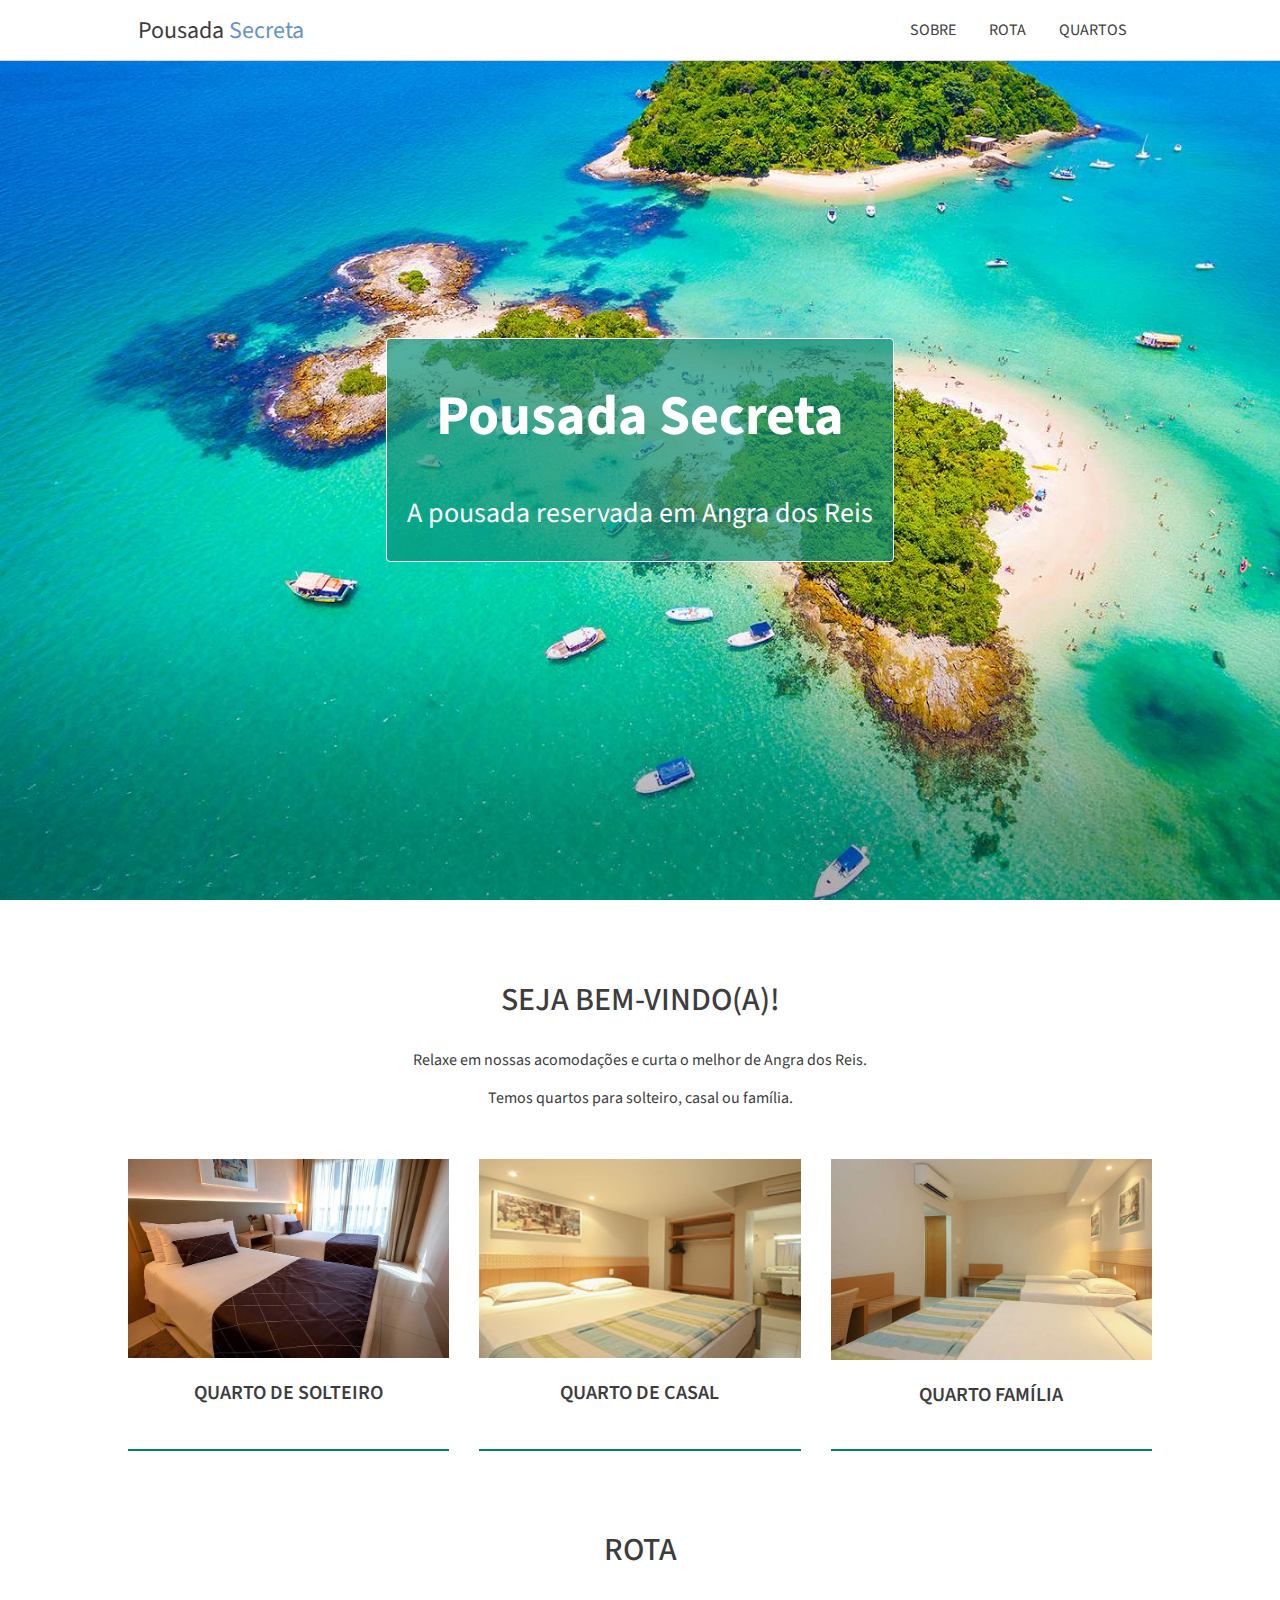
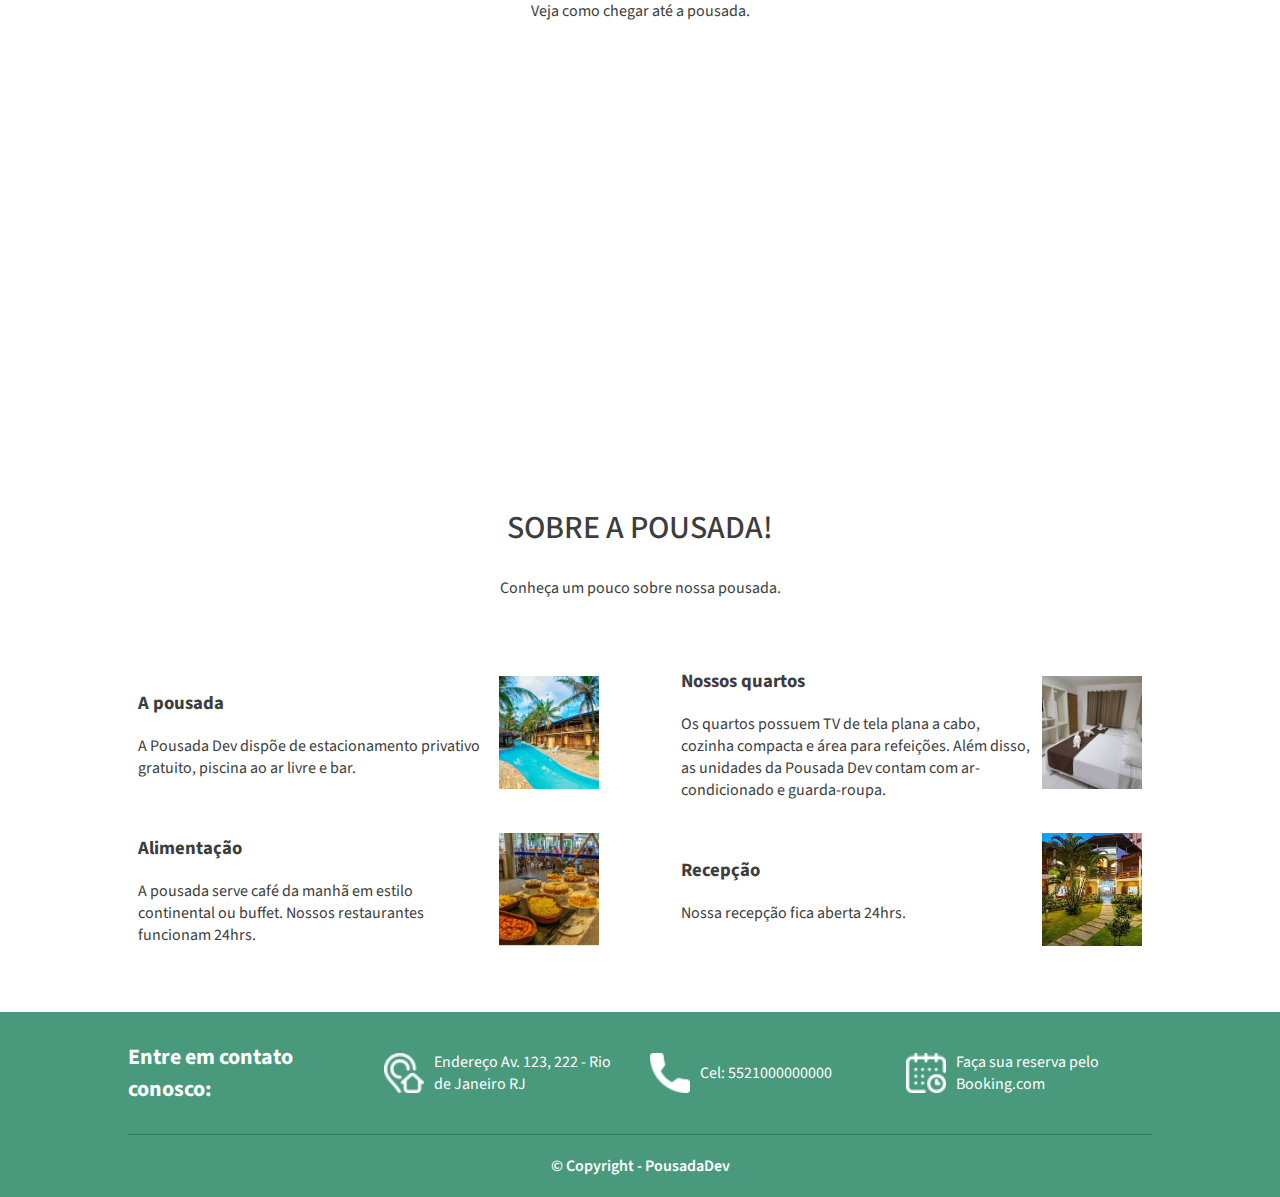
<file: index.html>
<!DOCTYPE html>
<html lang="pt-BR">

<head>
    <meta charset="UTF-8">
    <meta name="viewport" content="width=device-width, initial-scale=1.0">
    <title>Pousada Secreta</title>
    <link rel="stylesheet" href="./estilos.css">
    <link href="https://fonts.googleapis.com/css2?family=Source+Sans+Pro:ital,wght@0,200;0,300;0,400;0,600;0,700;0,900;1,200;1,300;1,400;1,600;1,700;1,900&display=swap" rel="stylesheet">
</head>

<body>
    <div class="topo" id="inicio">
        <div class="limitar-container container">
            <a href="#" class="titulo">Pousada <span>Secreta</span></a>

            <div>
                <a class="link" href="#sobre">Sobre</a>
                <a class="link" href="#rota">Rota</a>
                <a class="link" href="quartos.html">Quartos</a>
            </div>
        </div>
    </div>

    <div>
        <div class="titulo-site">
            <div class="titulo-site-descricao">
                <h1>Pousada Secreta</h1>
                <p>A pousada reservada em Angra dos Reis</p>
            </div>
        </div>

        <div class="limitar-container titulo-box">
            <h2>
                Seja bem-vindo(a)!
            </h2>

            <p>
                Relaxe em nossas acomodações e curta o melhor de Angra dos Reis.
            </p>

            <p>
                Temos quartos para solteiro, casal ou família.
            </p>
        </div>

        <div class="quartos limitar-container ">
            <a href="quartos.html#solteiro" class="quarto">
                <img src="img/quarto-solteiro1.jpg" alt="Quarto de solteiro" title="Quarto de solteiro">
                <p>Quarto de Solteiro</p>
            </a>

            <a href="quartos.html#casal" class="quarto">
                <img src="img/quarto-casal1.jpg" alt="Quarto de casal" title="Quarto de casal">
                <p>Quarto de Casal</p>
            </a>

            <a href="quartos.html#familia" class="quarto">
                <img src="img/quarto-familia1.jpg" alt="Quarto família" title="Quarto família">
                <p>Quarto Família</p>
            </a>
        </div>

        <div id="rota" class="limitar-container titulo-box">
            <h2>
                Rota
            </h2>

            <p>
                Veja como chegar até a pousada.
            </p>
        </div>

        <div class="container-rota">
            <iframe src="https://www.google.com/maps/embed?pb=!1m14!1m8!1m3!1d14692.471710812997!2d-43.3641911!3d-22.9826906!3m2!1i1024!2i768!4f13.1!3m3!1m2!1s0x0%3A0x539cb07246f0e38d!2sVia%20Parque%20Shopping!5e0!3m2!1spt-BR!2sbr!4v1612707978931!5m2!1spt-BR!2sbr"
                width="100%" height="350" frameborder="0" style="border:0" allowfullscreen></iframe>
        </div>

        <div id="sobre" class="limitar-container titulo-box container-descricao">
            <h2>
                Sobre a pousada!
            </h2>

            <p>
                Conheça um pouco sobre nossa pousada.
            </p>
        </div>

        <div class="limitar-container descricoes">
            <div class="descricao">
                <div class="descricao-conteudo">
                    <h3>A pousada</h3>
                    <p>
                        A Pousada Dev dispõe de estacionamento privativo gratuito, piscina ao ar livre e bar.
                    </p>
                </div>

                <img class="descricao-img" src="img/img1.jpg" alt="Faixada" title="Faixada" />
            </div>

            <div class="descricao">
                <div class="descricao-conteudo">
                    <h3>Nossos quartos</h3>
                    <p>
                        Os quartos possuem TV de tela plana a cabo, cozinha compacta e área para refeições. Além disso, as unidades da Pousada Dev contam com ar-condicionado e guarda-roupa.
                    </p>
                </div>

                <img class="descricao-img" src="img/img2.jpg" alt="Quartos" title="Quartos" />
            </div>

            <div class="descricao">
                <div class="descricao-conteudo">
                    <h3>Alimentação</h3>
                    <p>
                        A pousada serve café da manhã em estilo continental ou buffet. Nossos restaurantes funcionam 24hrs.
                    </p>
                </div>

                <img class="descricao-img" src="img/img3.jpg" alt="Restaurante" title="Restaurante" />
            </div>

            <div class="descricao">
                <div class="descricao-conteudo">
                    <h3>Recepção</h3>
                    <p>
                        Nossa recepção fica aberta 24hrs.
                    </p>
                </div>

                <img class="descricao-img" src="img/img5.jpg" alt="Recepção" title="Recepção" />
            </div>
        </div>
    </div>

    <div class="rodape">
        <div class="limitar-container rodape-container">
            <div class="rodape-info">
                <h4>Entre em contato conosco:</h4>
            </div>

            <a class="rodape-info rodape-link" target="_blank" href="https://goo.gl/maps/wPAS58QxiTopxK6w7">
                <img class="rodape-icone" src="img/icones/endereco.png" alt="Ícone endereco" title="Ícone endereco" />

                <p>
                    Endereço Av. 123, 222 - Rio de Janeiro RJ
                </p>
            </a>

            <div class="rodape-info">
                <img class="rodape-icone" src="img/icones/telefone.png" alt="Ícone telefone" title="Ícone telefone" />

                <p>
                    Cel: 5521000000000
                </p>
            </div>

            <a class="rodape-info rodape-link" target="_blank" href="https://www.booking.com/searchresults.pt-br.html?aid=375635;label=msn-wLZ0m4wRNI00wFHQAaaO3w-79920787059858%3Atikwd-79920803013016%3Aaud-808219487%3Aloc-20%3Aneo%3Amte%3Adec%3Aqsbooking;sid=9ca5cbe6c9db71b34b98c0738ea780f4;dest_id=-666610;dest_type=city&">
                <img class="rodape-icone" src="img/icones/calendario.png" alt="Ícone calendario" title="Ícone calendario" />

                <p>
                    Faça sua reserva pelo Booking.com
                </p>
            </a>

            <div class="rodape-copright">
                © Copyright - PousadaDev
            </div>
        </div>
    </div>
</body>
</file>
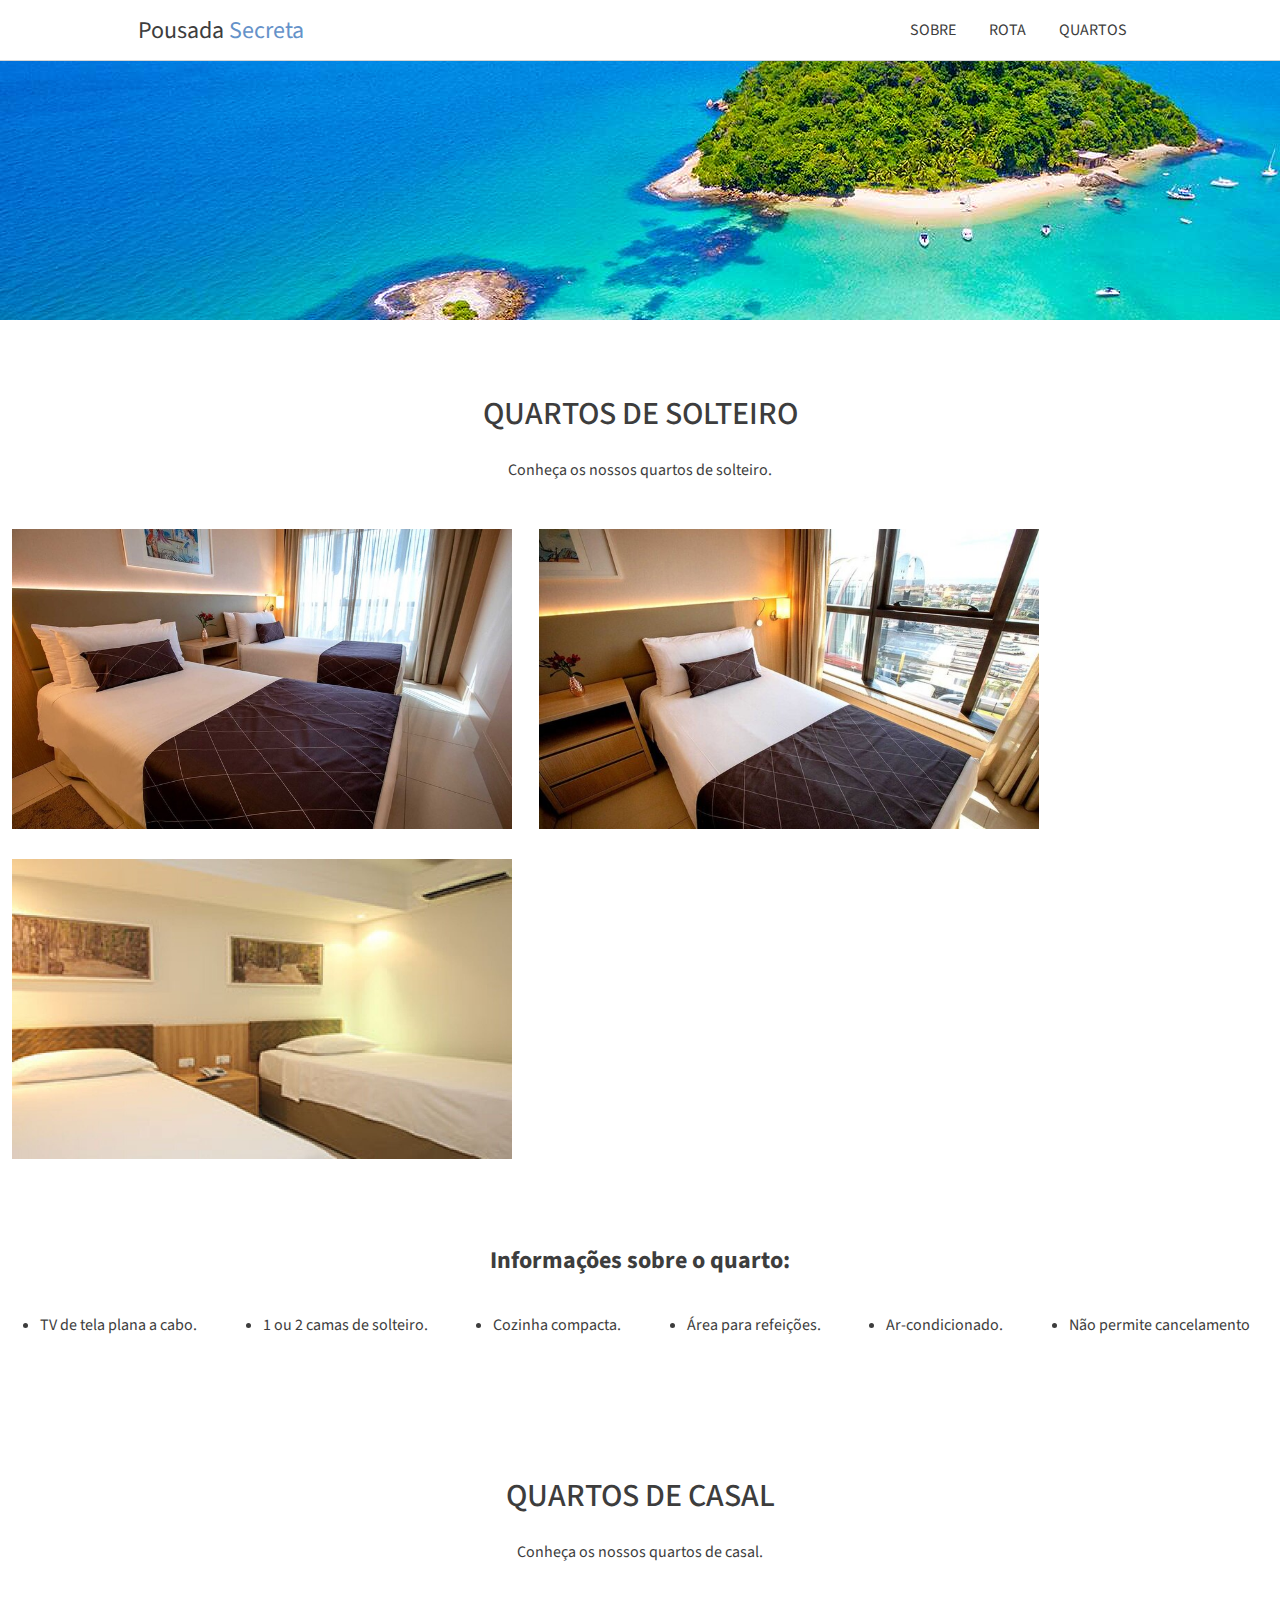
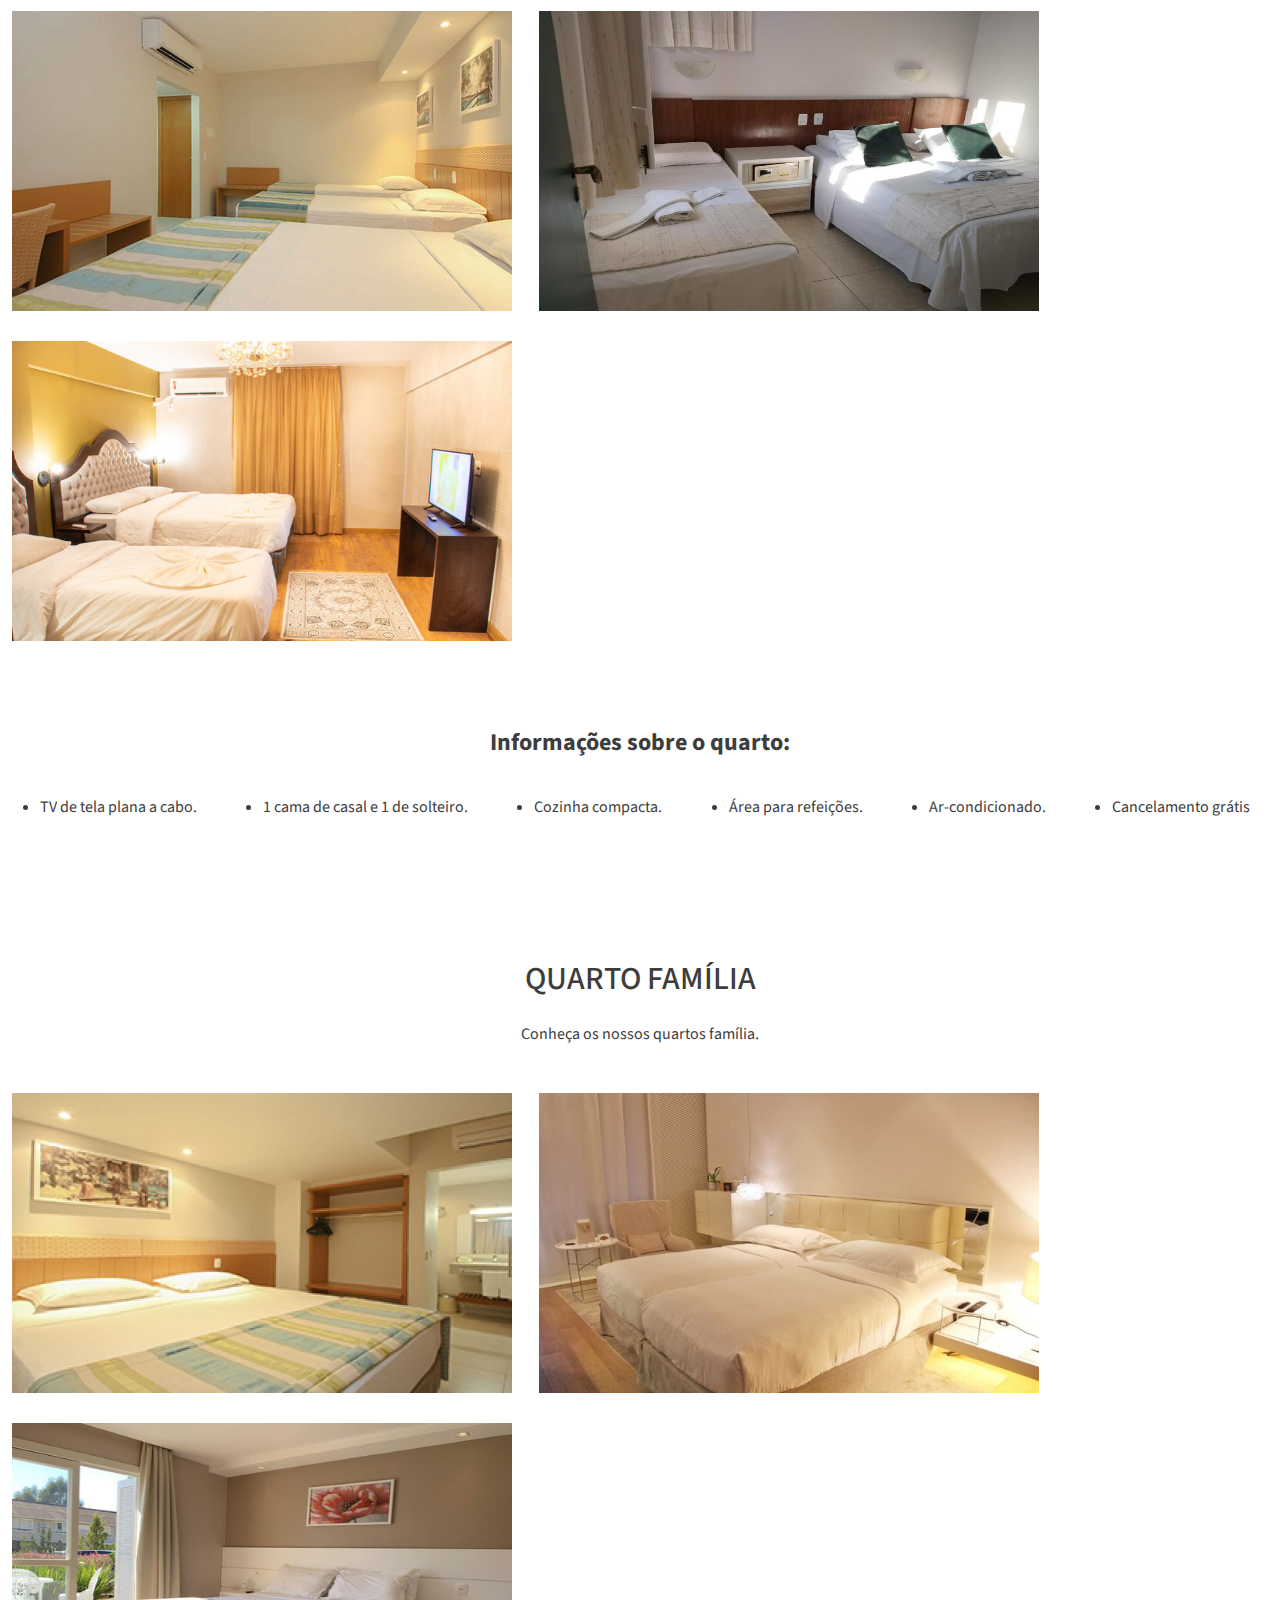
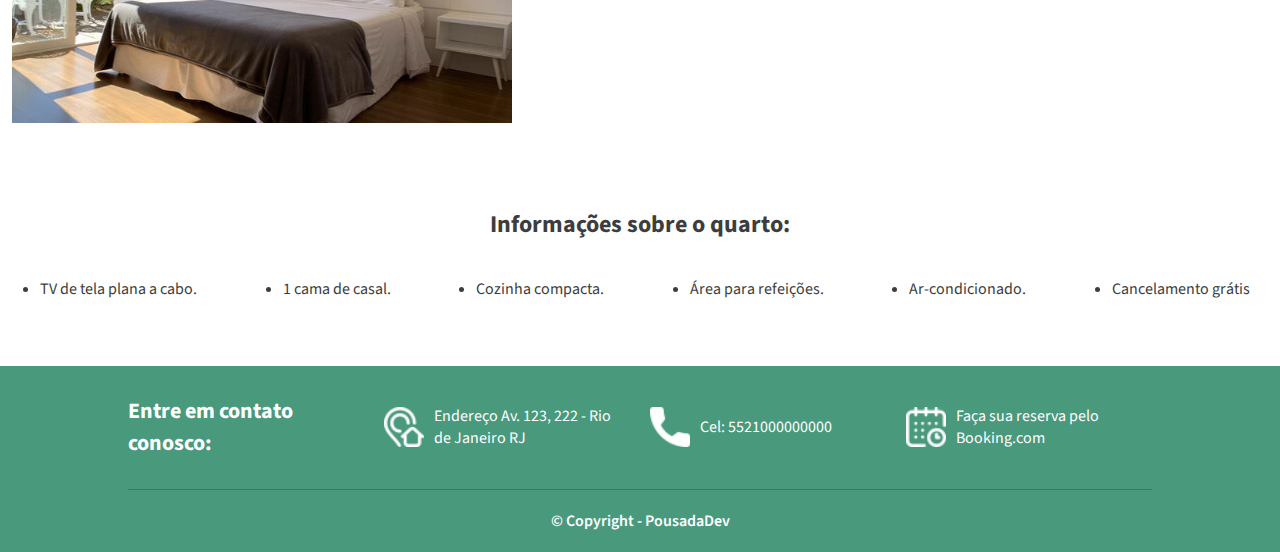
<file: quartos.html>
<!DOCTYPE html>
<html lang="en">

<head>
    <meta charset="UTF-8">
    <meta http-equiv="X-UA-Compatible" content="IE=edge">
    <meta name="viewport" content="width=device-width, initial-scale=1.0">
    <link rel="stylesheet" href="estilos.css">
    <link href="https://fonts.googleapis.com/css2?family=Source+Sans+Pro:ital,wght@0,200;0,300;0,400;0,600;0,700;0,900;1,200;1,300;1,400;1,600;1,700;1,900&display=swap" rel="stylesheet">
    <title>Document</title>
</head>

<body>
    <div class="topo">
        <div class="limitar-container container">
            <a href="index.html#inicio" class="titulo">Pousada <span>Secreta</span></a>

            <div>
                <a class="link" href="#sobre">Sobre</a>
                <a class="link" href="#rota">Rota</a>
                <a class="link" href="quartos.html">Quartos</a>
            </div>
        </div>
    </div>
    <div class="container-conteudo">
        <div class="background">

        </div>
        <div>
            <div id="solteiro">
                <h1>Quartos de solteiro</h1>
                <p>Conheça os nossos quartos de solteiro.</p>
            </div>
            <div class="quartos2">
                <img src="./img/quarto-solteiro1.jpg" alt="">
                <img src="./img/quarto-solteiro2.jpg" alt="">
                <img src="./img/quarto-solteiro3.jpg" alt="">
            </div>

            <div class="informacoes">
                <div>
                    <h1>Informações sobre o quarto:</h1>
                </div>
                <div>
                    <ul>
                        <li>TV de tela plana a cabo.</li>
                        <li>1 ou 2 camas de solteiro.</li>
                        <li>Cozinha compacta.</li>
                        <li>Área para refeições.</li>
                        <li>Ar-condicionado.</li>
                        <li>Não permite cancelamento</li>
                    </ul>
                </div>
            </div>

            <div>
                <div id="casal">
                    <h1>Quartos de casal</h1>
                    <p>Conheça os nossos quartos de casal.</p>
                </div>
                <div class="quartos2">
                    <img src="./img/quarto-familia1.jpg" alt="">
                    <img src="./img/quarto-familia2.jpg" alt="">
                    <img src="./img/quarto-familia3.jpg" alt="">
                </div>

                <div class="informacoes">
                    <div>
                        <h1>Informações sobre o quarto:</h1>
                    </div>
                    <div>
                        <ul>
                            <li>TV de tela plana a cabo.</li>
                            <li>1 cama de casal e 1 de solteiro.</li>
                            <li>Cozinha compacta.</li>
                            <li>Área para refeições.</li>
                            <li>Ar-condicionado.</li>
                            <li>Cancelamento grátis</li>
                        </ul>
                    </div>
                </div>

                <div>
                    <div id="familia">
                        <h1>Quarto família</h1>
                        <p>Conheça os nossos quartos família.</p>
                    </div>
                    <div class="quartos2">
                        <img src="./img/quarto-casal1.jpg" alt="">
                        <img src="./img/quarto-casal2.jpg" alt="">
                        <img src="./img/quarto-casal3.jpg" alt="">
                    </div>

                    <div class="informacoes">
                        <div>
                            <h1>Informações sobre o quarto:</h1>
                        </div>
                        <div>
                            <ul>
                                <li>TV de tela plana a cabo.</li>
                                <li>1 cama de casal.</li>
                                <li>Cozinha compacta.</li>
                                <li>Área para refeições.</li>
                                <li>Ar-condicionado.</li>
                                <li>Cancelamento grátis</li>
                            </ul>
                        </div>
                    </div>



                </div>
            </div>

            <div class="rodape">
                <div class="limitar-container rodape-container">
                    <div class="rodape-info">
                        <h4>Entre em contato conosco:</h4>
                    </div>

                    <a class="rodape-info rodape-link" target="_blank" href="https://goo.gl/maps/wPAS58QxiTopxK6w7">
                        <img class="rodape-icone" src="img/icones/endereco.png" alt="Ícone endereco" title="Ícone endereco" />

                        <p>
                            Endereço Av. 123, 222 - Rio de Janeiro RJ
                        </p>
                    </a>

                    <div class="rodape-info">
                        <img class="rodape-icone" src="img/icones/telefone.png" alt="Ícone telefone" title="Ícone telefone" />

                        <p>
                            Cel: 5521000000000
                        </p>
                    </div>

                    <a class="rodape-info rodape-link" target="_blank" href="https://www.booking.com/searchresults.pt-br.html?aid=375635;label=msn-wLZ0m4wRNI00wFHQAaaO3w-79920787059858%3Atikwd-79920803013016%3Aaud-808219487%3Aloc-20%3Aneo%3Amte%3Adec%3Aqsbooking;sid=9ca5cbe6c9db71b34b98c0738ea780f4;dest_id=-666610;dest_type=city&">
                        <img class="rodape-icone" src="img/icones/calendario.png" alt="Ícone calendario" title="Ícone calendario" />

                        <p>
                            Faça sua reserva pelo Booking.com
                        </p>
                    </a>

                    <div class="rodape-copright">
                        © Copyright - PousadaDev
                    </div>
                </div>
            </div>




</body>

</html>
</file>
<file: estilos.css>
* {
    box-sizing: border-box;
}

body {
    margin: 0;
    padding: 0;
    color: #3d3d3d;
    font-family: 'Source Sans Pro';
    background-color: #fff
}

.container {
    max-width: 1024px;
}

.topo {
    position: fixed;
    width: 100%;
    background-color: #fff;
    border-bottom: 1px solid #d5d5d5;
}

.topo .container {
    display: flex;
    align-items: center;
    justify-content: space-between;
    width: 100%;
    height: 60px;
    padding: 0 10px;
    margin: 0 auto;
}

.titulo {
    margin: 0 40px 0 0;
    font-size: 24px;
    text-decoration: none;
    color: #3d3d3d;
}

.link {
    text-transform: uppercase;
    line-height: 18px;
    text-decoration: none;
    padding: 0px 15px 10px 15px;
    color: #3d3d3d
}

.link:hover {
    border-bottom: 3px solid #6592c9;
}

.titulo span {
    color: #6592c9
}

.titulo-site {
    background-image: url('img/img-fundo.jpg');
    background-repeat: none;
    background-size: cover;
    height: 100vh;
    display: flex;
    justify-content: center;
    align-items: center;
}

.titulo-site-descricao {
    color: #fff;
    font-size: 28px;
    background-color: #0a9077b3;
    border: 1px solid;
    padding: 0 20px;
    border-radius: 4px;
    text-align: center;
}

.quartos {
    display: flex;
    justify-content: space-between;
}

.quarto {
    margin-right: 30px;
    padding-bottom: 20px;
    border-bottom: 2px solid #00836a;
    text-decoration: none;
    color: #3d3d3d;
}

.quarto:last-child {
    margin-right: 0px;
}

.limitar-container {
    max-width: 1024px;
    margin: 0 auto;
}

.titulo-box {
    text-align: center;
    margin-bottom: 50px;
    padding-top: 50px;
}

.titulo-box h2 {
    font-size: 32px;
    font-weight: 500;
    text-transform: uppercase;
}

img {
    width: 100%;
}

.quarto p {
    font-size: 20px;
    font-weight: 600;
    text-transform: uppercase;
    text-align: center;
    margin-top: 15px;
}

.descricoes {
    display: flex;
    flex-wrap: wrap;
    justify-content: space-between;
    padding-bottom: 50px;
}

.descricao {
    display: flex;
    width: 45%;
    margin: 0 10px;
    align-items: center;
    justify-content: space-between;
}

.descricao-img {
    width: 100px;
    height: 113px;
    object-fit: cover;
    margin-left: 10px;
}

.rodape-copright {
    text-align: center;
    padding: 20px;
    border-top: 1px solid #3b7863;
    color: #fff;
    font-weight: 600;
    width: 100%;
}

.rodape {
    background-color: #49997d;
    color: #fff;
}

.rodape h4 {
    font-size: 22px;
}

.rodape-container {
    display: flex;
    flex-wrap: wrap;
    justify-content: space-between;
}

.rodape-info {
    width: 23%;
    display: flex;
    align-items: center;
}

.rodape-link {
    margin-right: 10px;
    color: #fff;
    text-decoration: none;
}

.rodape-icone {
    width: 40px;
    height: 40px;
    margin-right: 10px;
}


/* PÁGINA DOS QUARTOS */

.background {
    background-image: url(./img/img-fundo.jpg);
    height: 320px;
}

#solteiro,
#casal,
#familia {
    text-align: center;
    padding-bottom: 20px;
    padding-top: 50px;
}

#solteiro h1 {
    font-size: 32px;
    font-weight: 500;
    text-transform: uppercase;
}

#casal h1 {
    font-size: 32px;
    font-weight: 500;
    text-transform: uppercase;
}

#familia h1 {
    font-size: 32px;
    font-weight: 500;
    text-transform: uppercase;
}

.quartos2 img {
    width: 500px;
    height: 300px;
    margin: 12px;
}

.informacoes h1 {
    text-align: center;
    font-size: 24px;
    padding-top: 50px;
}

.informacoes ul {
    padding-top: 20px;
    padding-bottom: 50px;
    display: flex;
    flex-direction: row;
    flex-wrap: wrap;
    justify-content: space-between;
    margin-right: 30px;
}
</file>
